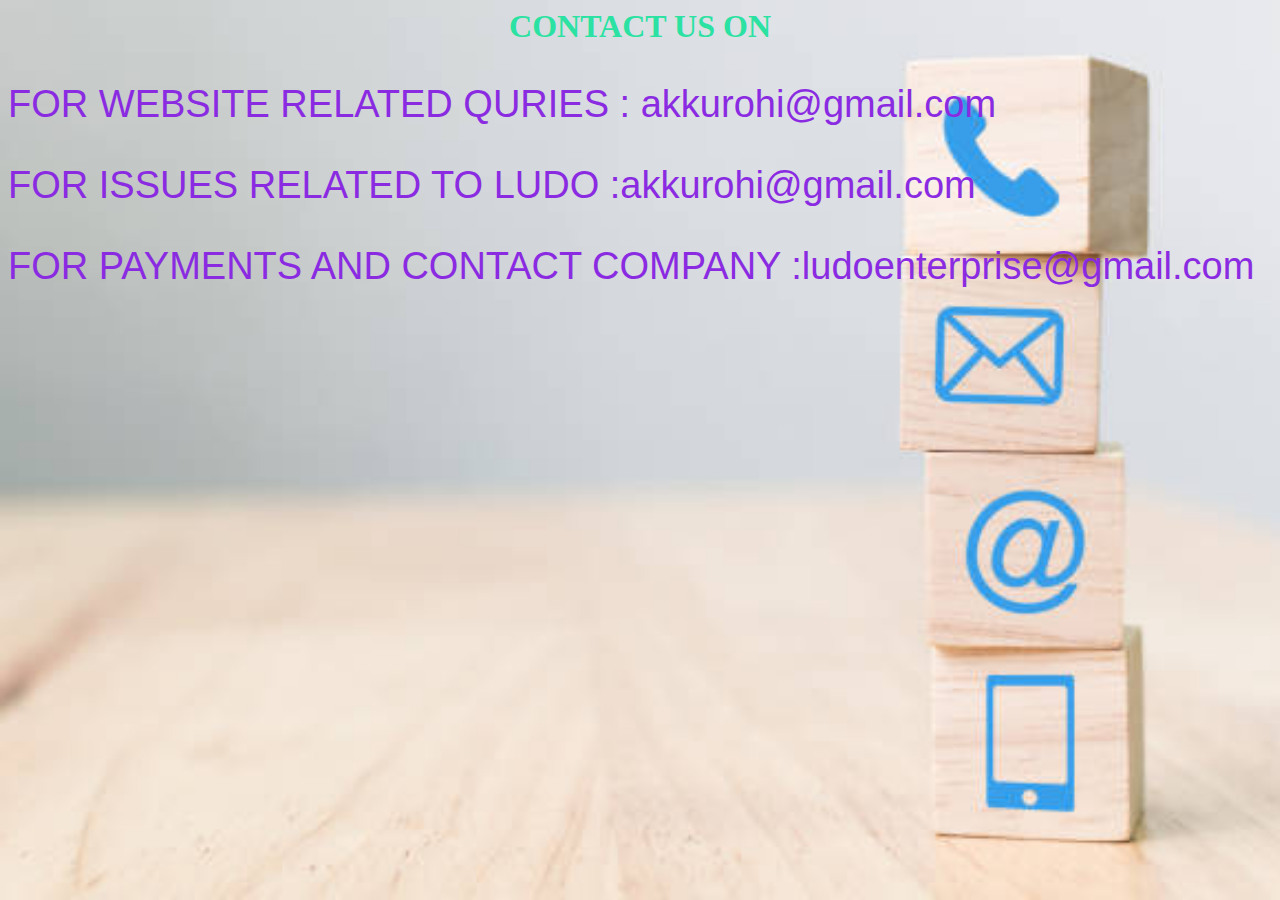
<file: cont.html>
<html>
    <title>contact</title>
    <head>
        <h1 style="color: rgb(43, 226, 162);"><center>CONTACT US ON</center></h1>
        <style>
            body {
        background-image: url("er.jpg");
        background-size: cover;
        background-repeat: no-repeat;
        /* Additional background properties can be added as needed */
        }
        </style>
    </head>
    <body>
        <p style="color: blueviolet; font-size: 38px; font-family: 'Gill Sans', 'Gill Sans MT', Calibri, 'Trebuchet MS', sans-serif;">FOR WEBSITE RELATED QURIES : akkurohi@gmail.com</p>
        <p style="color: blueviolet; font-size: 38px; font-family: 'Gill Sans', 'Gill Sans MT', Calibri, 'Trebuchet MS', sans-serif;">FOR ISSUES RELATED TO LUDO  :akkurohi@gmail.com </p>
        <P style="color: blueviolet; font-size: 38px; font-family: 'Gill Sans', 'Gill Sans MT', Calibri, 'Trebuchet MS', sans-serif;">FOR PAYMENTS AND CONTACT COMPANY :ludoenterprise@gmail.com</P><br><br>
        <div class="social-icons">
            <a href="https://www.facebook.com/example" target="_blank" class="social-icon"><i class="fab fa-facebook"></i></a>
            <a href="https://www.twitter.com/example" target="_blank" class="social-icon"><i class="fab fa-twitter"></i></a>
            <a href="https://www.instagram.com/example" target="_blank" class="social-icon"><i class="fab fa-instagram"></i></a>
            <a href="https://wa.me/1234567890" target="_blank" class="social-icon"><i class="fab fa-whatsapp"></i></a>
          </div>
          
    </body>
</html>
</file>
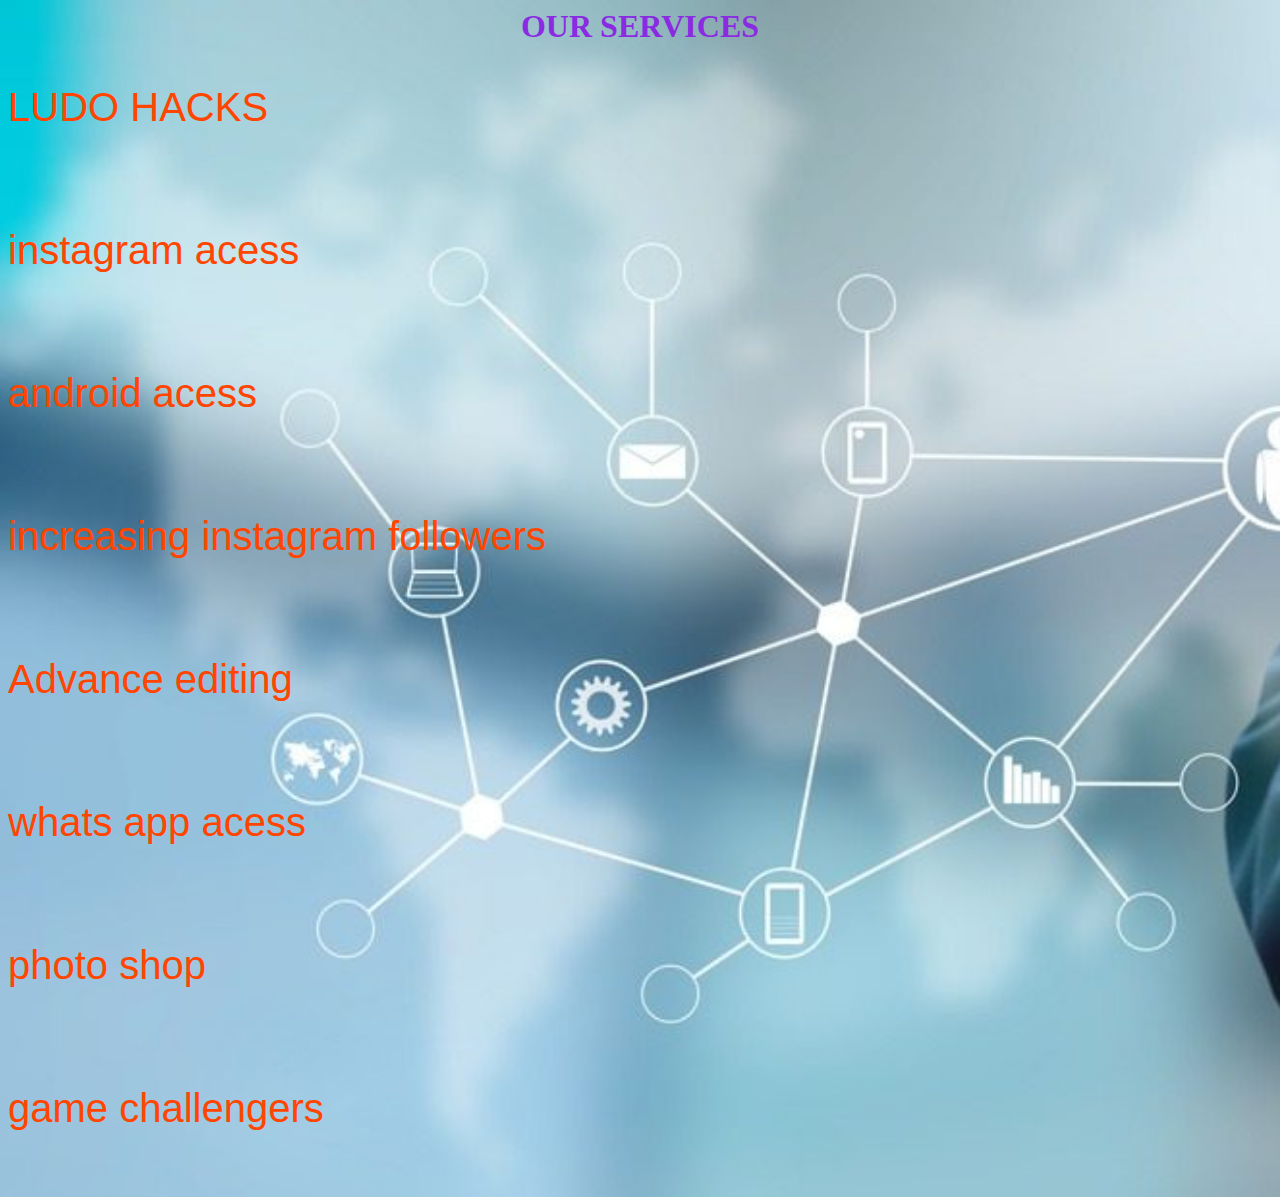
<file: ser.html>
<html>
    <title>OUR SERVICES</title>
    <head>
        <h1 style="color: blueviolet;"><center>OUR SERVICES</center></h1>
        <style>
            body {
  background-image: url("oi.jpg");
  background-size: cover;
  background-repeat: no-repeat;
  /* Additional background properties can be added as needed */
}

        </style>
    </head>
    <body>
        <p style="color: orangered; font-size: 40px;font-family: 'Franklin Gothic Medium', 'Arial Narrow', Arial, sans-serif;">LUDO HACKS</p><br>
        <P style="color: orangered; font-size: 40px;font-family:'Franklin Gothic Medium', 'Arial Narrow', Arial, sans-serif;" >instagram acess</P><br>
        <p style="color: orangered; font-size: 40px;font-family:'Franklin Gothic Medium', 'Arial Narrow', Arial, sans-serif;" >android acess</p><br>
        <p style="color:orangered; font-size: 40px;font-family:'Franklin Gothic Medium', 'Arial Narrow', Arial, sans-serif;">increasing instagram followers</p><br>
        <p style="color:orangered; font-size: 40px;font-family:'Franklin Gothic Medium', 'Arial Narrow', Arial, sans-serif;" >Advance editing</p><br>
        <p style="color:orangered; font-size: 40px;font-family:'Franklin Gothic Medium', 'Arial Narrow', Arial, sans-serif;" >whats app acess</p><br>
        <p style="color:orangered; font-size: 40px;font-family:'Franklin Gothic Medium', 'Arial Narrow', Arial, sans-serif;" >photo shop </p><br>
        <p style="color:orangered; font-size: 40px;font-family:'Franklin Gothic Medium', 'Arial Narrow', Arial, sans-serif;" >game challengers</p><br>
    </body>
 </html>
</file>
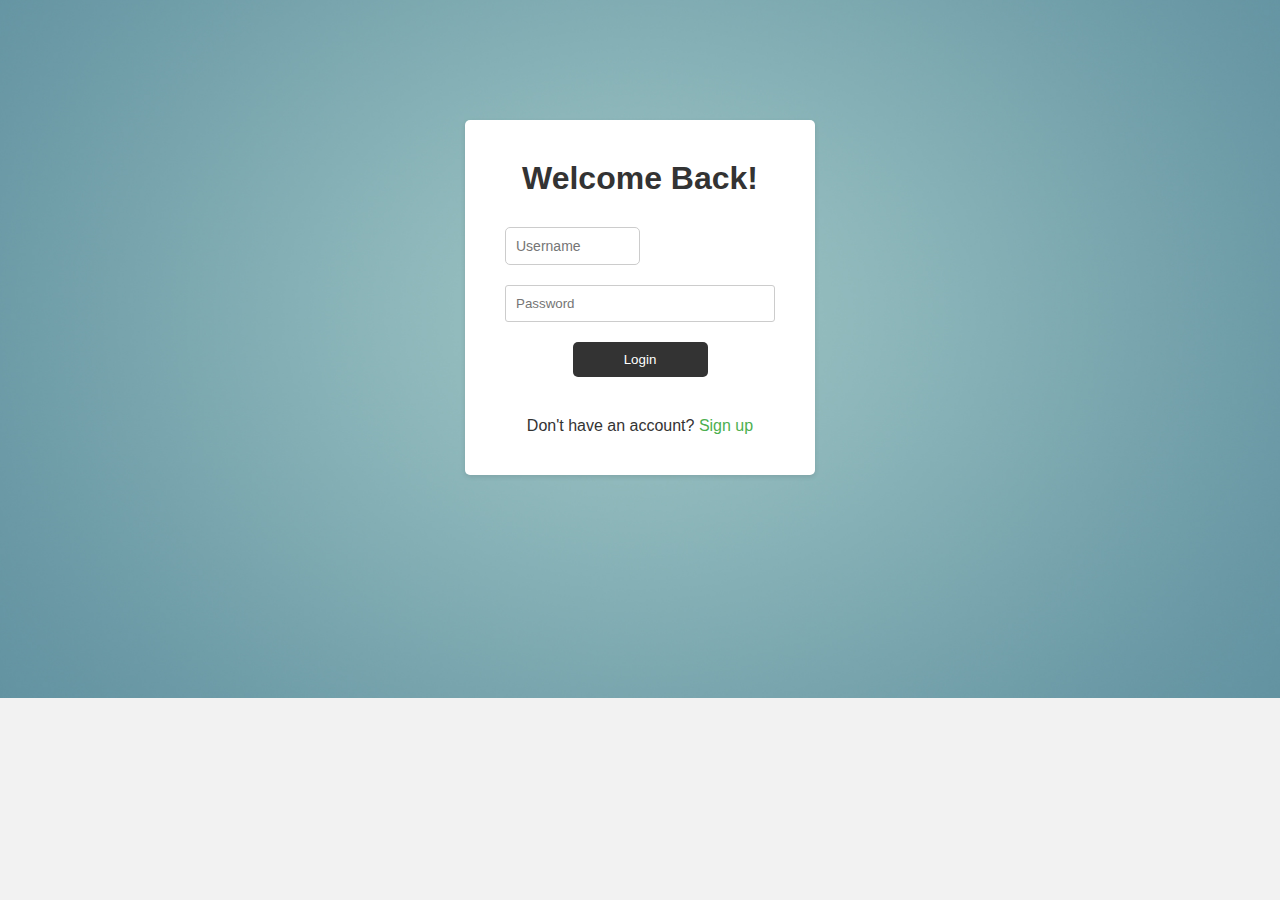
<file: tr.html>
<!DOCTYPE html>
<html>
<head>
  <title>Login Page</title>
  <link rel="stylesheet" href="style.css">
  <style>
    body {
background-image: url("ju.jpg");
background-size: cover;
background-repeat: no-repeat;
/* Additional background properties can be added as needed */
}

</style>
</head>
<body>
  <div class="login-container">
    <h1>Welcome Back!</h1>
    <form>
      <input type="text" placeholder="Username">
      <input type="password" placeholder="Password">
      <button type="submit">Login</button>
    </form>
    <p>Don't have an account? <a href="#">Sign up</a></p>
  </div>
</body>
</html>
</file>
<file: style.css>
*{
  margin: 0;
  padding: 0;
  box-sizing: border-box;
}
/* Reset default margin and padding */
body, h1, h2, p, ul, li, form, input, textarea, button {
    margin: 0;
    padding: 0;
  }
  
  /* Set default font and background colors */
  body {
    background-image: url('kn.jpg');
    background-size: cover;
    background-position: center center;
    background-repeat: no-repeat; 
    padding: 20px;
    font-family: Arial, sans-serif;
    background-color: aliceblue;
    color: #333333;
    font-family: 'Franklin Gothic Medium', 'Arial Narrow', Arial, sans-serif;
  }
  
  /* Header styles */
  header {
     
      background-size: cover;
      background-position: center;
      padding: 20px;
      font-size: 35px;
      text-align: right;

  }
  
  nav ul {
    list-style: none;
  }
  
  nav ul li {
    display: inline;
  }
  
  nav ul li a {
    text-decoration: none;
    margin-right: 20px;
    color: #333333;
    font-weight: bold;
  }
  
  /* Hero section styles */
  #hero {
    background-image: url('hero-image.jpg');
    background-size: cover;
    background-position: center;
    height: 500px;
    display: flex;
    align-items: center;
    justify-content: center;
  }
  
  .hero-content {
    text-align: center;
  }
  
  .hero-content h1 {
    font-size: 36px;
    margin-bottom: 20px;
  }
  
  .hero-content p {
    font-size: 18px;
    margin-bottom: 30px;
  }
  
  .btn {
    display: inline-block;
    padding: 10px 20px;
    background-color: #333333;
    color: #ffffff;
    text-decoration: none;
    border-radius: 5px;
  }
  
  /* Content section styles */
  .content {
    padding: 50px;
  }
  
  .content h2 {
    font-size: 24px;
    margin-bottom: 20px;
  }
  
  .content p {
    font-size: 18px;
    margin-bottom: 30px;
  }
  
  .content ul {
    list-style: disc;
    margin-left: 30px;
  }
  
  /* Contact section styles */
  form input,
  form textarea {
    display: block;
    width: 100%;
    margin-bottom: 20px;
    padding: 10px;
    border: 1px solid #cccccc;
    border-radius: 5px;
  }
  
  form button {
    padding: 10px 20px;
    background-color: #333333;
    color: #ffffff;
    border: none;
    border-radius: 5px;
    cursor: pointer;
  }
  
  /* Footer styles */
  footer {
    background-color: #333333;
    color: #ffffff;
    text-align: center;
    padding: 20px;
  }
  
  footer p {
    font-size: 14px;
  }
 nav{
  display: flex;
  justify-content:space-between;
  align-items: center;
  margin-bottom:2rem;
  position: absolute;
  top: 0;
  width: 100%;
  padding: 20px 7%;
 }
 nav img{
  height: 100px;
 }
 form input[type="text"],
form textarea {
  display: block;
  width: 50%;
  margin-bottom: 20px;
  padding: 10px;
  border: 1px solid #cccccc;
  border-radius: 5px;
  font-size: 14px; /* Adjust the font size as needed */
}

form textarea {
  resize: vertical; /* Allow vertical resizing of textarea */
}
form input[type="email"] {
  display: block;
  width: 50%;
  margin-bottom: 20px;
  padding: 10px;
  border: 1px solid #cccccc;
  border-radius: 5px;
  font-size: 14px; /* Adjust the font size as needed */
}
.hero-content {
  text-align: center;
  display: flex;
  flex-direction: column;
  justify-content: flex-start;
  align-items: center;
  height: 100%;
}
.slideshow-container {
  position: relative;
  margin: 0 auto;
  max-width: 800px;
  margin: 0 auto;
  text-align: center;
  bottom:100px;
}

.slide {
  display: none;
}

.slide img {
  width: 100%;
  height: auto;
}

.slideshow-navigation {
  text-align: center;
  margin-top: 20px;
  bottom: 100px;
}

.prev,
.next {
  display: inline-block;
  padding: 10px 20px;
  background-color: #333;
  color: #fff;
  font-size: 18px;
  text-decoration: none;
  cursor: pointer;
}

.prev:hover,
.next:hover {
  background-color: #555;
}
.navigation-bar {
  position: absolute;
  bottom: 0;
  left: 0;
  width: 100%;
  /* Add any additional styling as needed */
}
body {
  background-color: #f2f2f2;
  font-family: Arial, sans-serif;
}

.login-container {
  width: 350px;
  margin: 100px auto;
  background-color: #fff;
  border-radius: 5px;
  padding: 40px;
  text-align: center;
  box-shadow: 0 2px 5px rgba(0, 0, 0, 0.1); 

}

h1 {
  color: #333;
}

form {
  margin-top: 30px;
}

input[type="text"],
input[type="password"] {
  width: 100%;
  padding: 10px;
  margin-bottom: 20px;
  border: 1px solid #ccc;
  border-radius: 3px;
}

button {
  width: 50%;
  padding: 10px;
  background-color: #4CAF50;
  color: #fff;
  border: none;
  border-radius: 3px;
  cursor: pointer;
}

button:hover {
  background-color: #45a049;
}

p {
  margin-top: 40px;
}

a {
  color: #4CAF50;
  text-decoration: none;
}

a:hover {
  text-decoration: underline;
}
@media only screen and (max-width: 768px) {
  body {
    background-repeat: repeat;
    background-position: initial;
    background-size: cover;
  }
}
.social-icons {
  text-align: center;
}

.social-icon {
  display: inline-block;
  margin: 0 10px;
  font-size: 24px;
  color: #333;
  text-decoration: none;
}

.social-icon:hover {
  color: #555;
}
</file>
